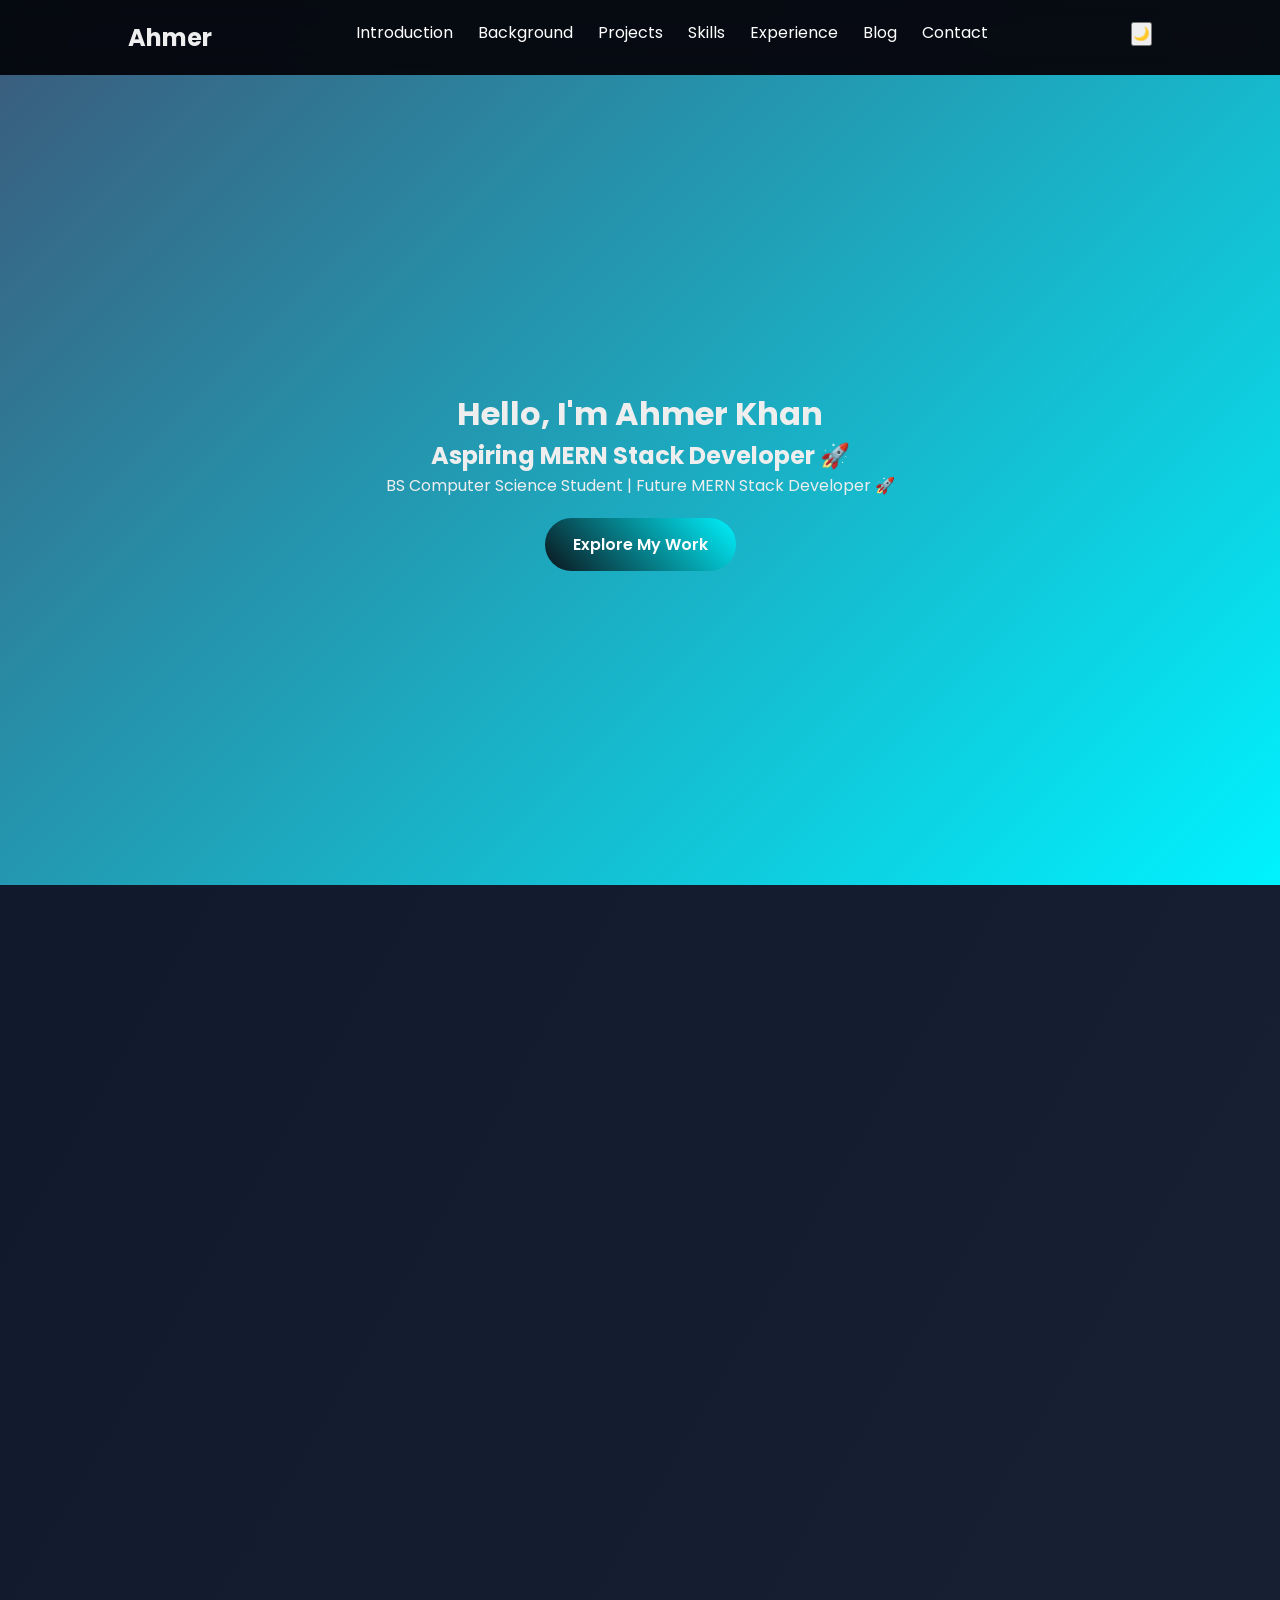
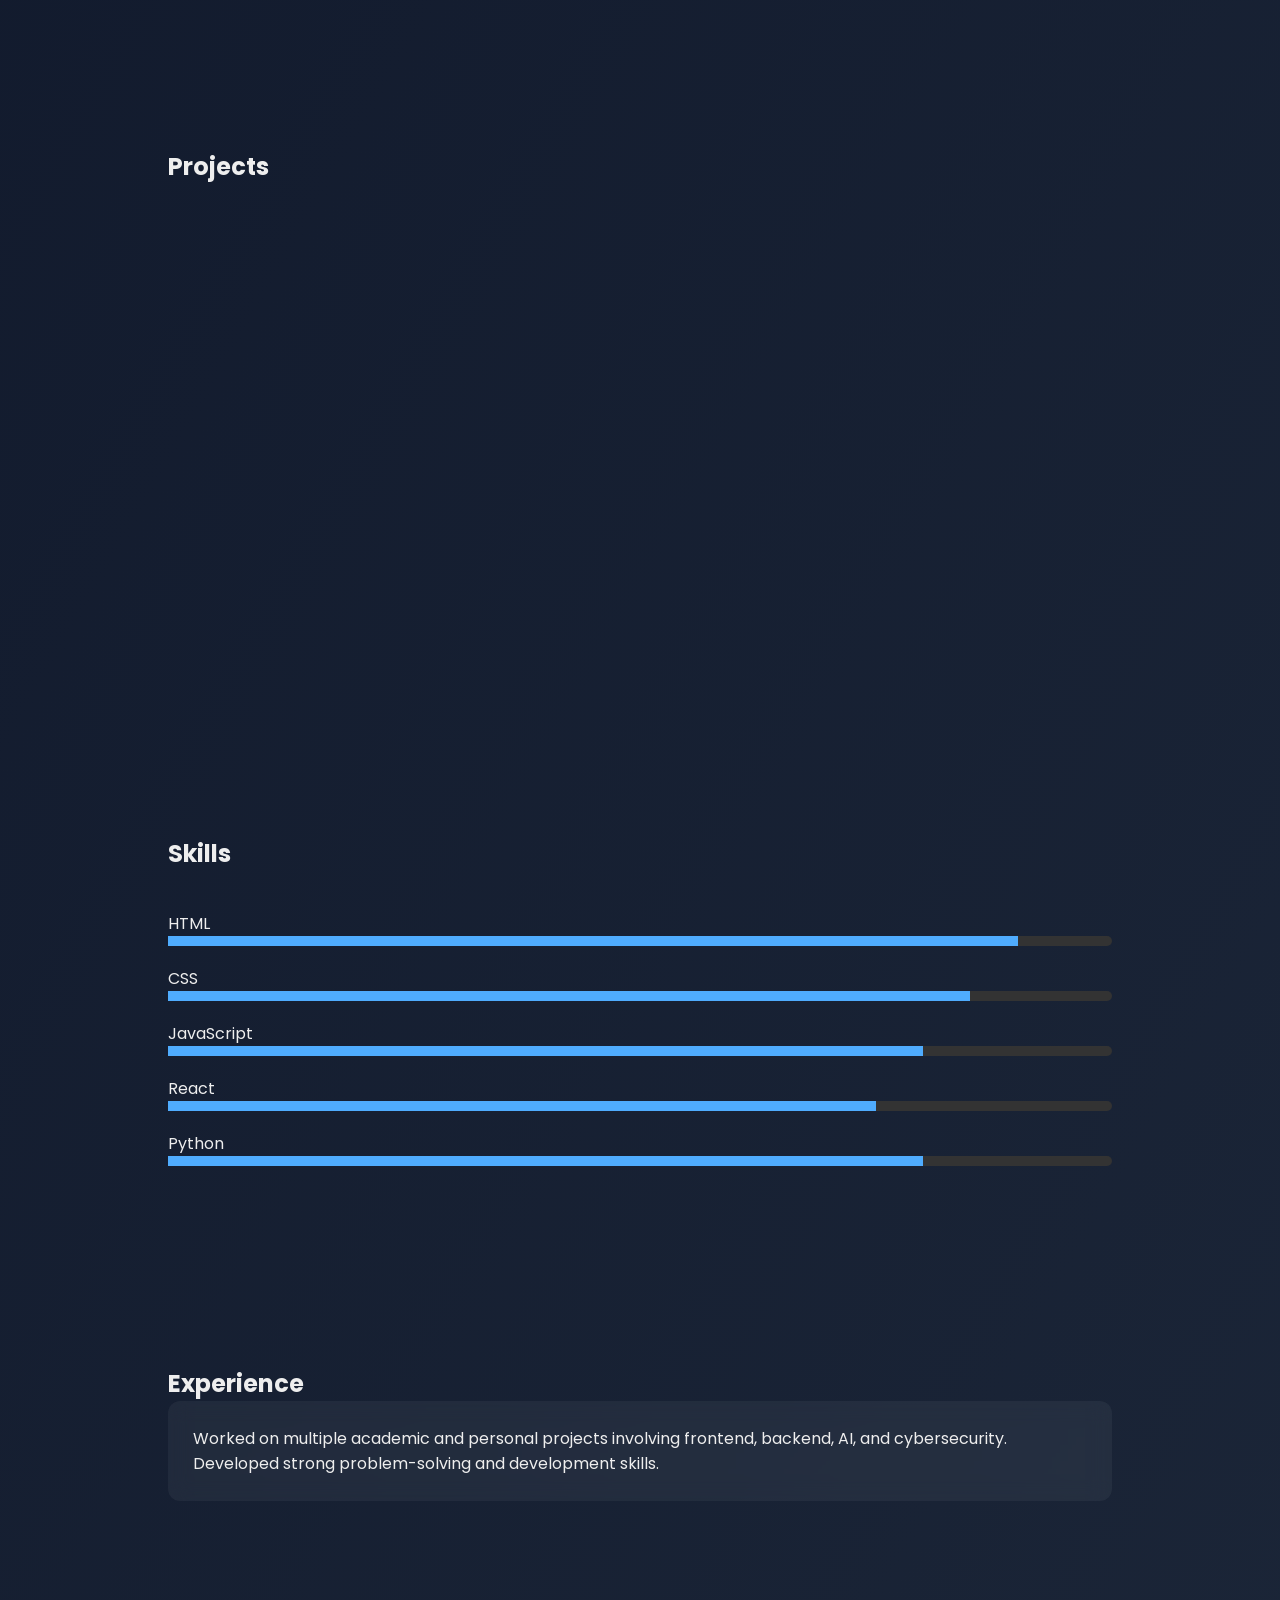
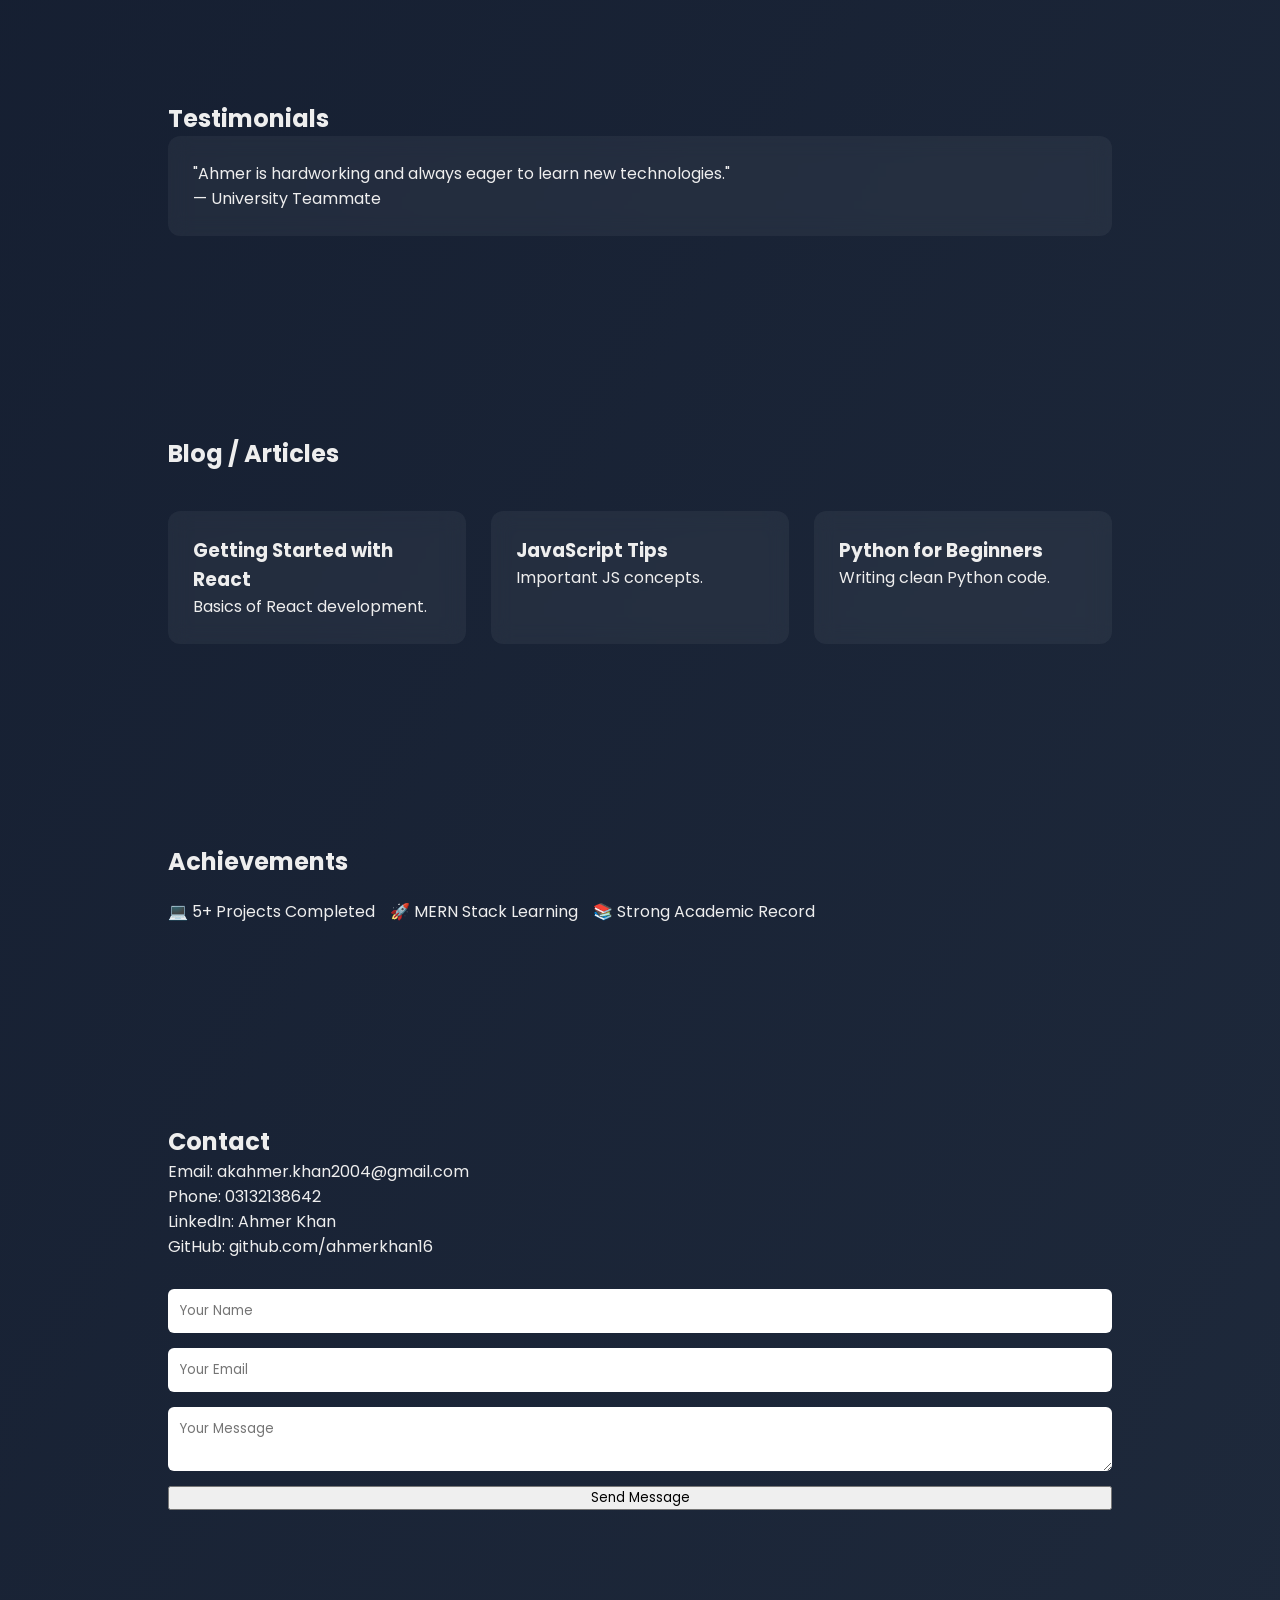
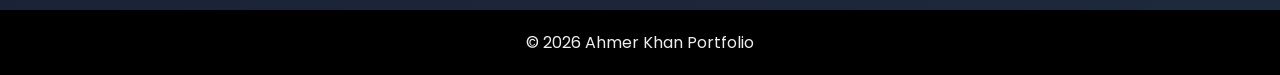
<file: Portfolio/index.html>
<!DOCTYPE html>
<html lang="en">
<head>

<meta charset="UTF-8">
<meta name="viewport" content="width=device-width, initial-scale=1.0">

<title>Ahmer Khan | Portfolio</title>

<link rel="stylesheet" href="style.css">

<link href="https://fonts.googleapis.com/css2?family=Poppins:wght@300;400;600;700&display=swap" rel="stylesheet">

<link href="https://unpkg.com/aos@2.3.1/dist/aos.css" rel="stylesheet">

</head>

<body>

<div id="progressBar"></div>

<!-- NAVBAR -->
<nav>
<h2 class="logo">Ahmer</h2>

<ul id="navLinks">
<li><a href="#about">Introduction</a></li>
<li><a href="#background">Background</a></li>
<li><a href="#projects">Projects</a></li>
<li><a href="#skills">Skills</a></li>
<li><a href="#experience">Experience</a></li>
<li><a href="#blog">Blog</a></li>
<li><a href="#contact">Contact</a></li>
</ul>

<div class="nav-buttons">
<button id="themeToggle">🌙</button>
<div class="menu" onclick="toggleMenu()">☰</div>
</div>
</nav>

<!-- HERO -->
<header class="hero">
<h1>Hello, I'm <span>Ahmer Khan</span></h1>
<h2 id="typing"></h2>
<p>BS Computer Science Student | Future MERN Stack Developer 🚀</p>

<a href="#projects" class="btn">Explore My Work</a>

</header>


<section id="about" data-aos="fade-up">
<h2>Introduction</h2>
<p>
I am a Computer Science student at KIET University passionate about building modern web applications. 
My ambition is to become a professional MERN stack developer and create scalable, user-friendly solutions.
</p>
</section>

<section id="background" data-aos="fade-up">
<h2>Background</h2>

<div class="grid">

<div class="card">
<h3>Education</h3>
<p>BS Computer Science</p>
<p>KIET University</p>
<p>Expected Graduation: 2027</p>
</div>

<div class="card">
<h3>Certifications & Courses</h3>
<ul>
<li>Data Structures & Algorithms</li>
<li>Artificial Intelligence</li>
<li>Software Engineering</li>
<li>Information Security</li>
<li>Computer Networks</li>
</ul>
</div>

</div>
</section>

<section id="projects">
<h2>Projects</h2>

<div class="grid">

<div class="project" data-aos="zoom-in">
<h3>Hospital Management System</h3>
<p><b>Role:</b> Backend Developer</p>
<p><b>Tech:</b> Python, SQL</p>
<p><b>Outcome:</b> Efficient system for managing hospital operations.</p>
</div>

<div class="project" data-aos="zoom-in">
<h3>Password Manager</h3>
<p><b>Role:</b> Python Developer</p>
<p><b>Tech:</b> Encryption</p>
<p><b>Outcome:</b> Secure password storage system.</p>
</div>

<div class="project" data-aos="zoom-in">
<h3>OCR System</h3>
<p><b>Role:</b> AI Developer</p>
<p><b>Tech:</b> Python, ML</p>
<p><b>Outcome:</b> Extracts text from images.</p>
</div>

<div class="project" data-aos="zoom-in">
<h3>Tic Tac Toe Game</h3>
<p><b>Role:</b> Frontend Developer</p>
<p><b>Tech:</b> HTML, CSS, JS</p>
<p><b>Outcome:</b> Interactive web game.</p>
</div>

</div>
</section>

<section id="skills">
<h2>Skills</h2>

<div class="skills-grid">

<div class="skill">
<p>HTML</p>
<div class="bar"><div data-width="90%"></div></div>
</div>

<div class="skill">
<p>CSS</p>
<div class="bar"><div data-width="85%"></div></div>
</div>

<div class="skill">
<p>JavaScript</p>
<div class="bar"><div data-width="80%"></div></div>
</div>

<div class="skill">
<p>React</p>
<div class="bar"><div data-width="75%"></div></div>
</div>

<div class="skill">
<p>Python</p>
<div class="bar"><div data-width="80%"></div></div>
</div>

</div>
</section>

<section id="experience">
<h2>Experience</h2>

<div class="card">
<p>
Worked on multiple academic and personal projects involving frontend, backend, AI, and cybersecurity. 
Developed strong problem-solving and development skills.
</p>
</div>
</section>

<section>
<h2>Testimonials</h2>

<div class="card">
<p>"Ahmer is hardworking and always eager to learn new technologies."</p>
<span>— University Teammate</span>
</div>

</section>

<section id="blog">
<h2>Blog / Articles</h2>

<div class="grid">

<div class="card">
<h3>Getting Started with React</h3>
<p>Basics of React development.</p>
</div>

<div class="card">
<h3>JavaScript Tips</h3>
<p>Important JS concepts.</p>
</div>

<div class="card">
<h3>Python for Beginners</h3>
<p>Writing clean Python code.</p>
</div>

</div>
</section>

<section>
<h2>Achievements</h2>

<div class="badges">
<span>💻 5+ Projects Completed</span>
<span>🚀 MERN Stack Learning</span>
<span>📚 Strong Academic Record</span>
</div>

</section>

<section id="contact">
<h2>Contact</h2>

<p>Email: akahmer.khan2004@gmail.com</p>
<p>Phone: 03132138642</p>
<p>LinkedIn: Ahmer Khan</p>
<p>GitHub: github.com/ahmerkhan16</p>

<form>
<input type="text" placeholder="Your Name">
<input type="email" placeholder="Your Email">
<textarea placeholder="Your Message"></textarea>
<button>Send Message</button>
</form>

</section>

<footer>
<p>© 2026 Ahmer Khan Portfolio</p>
</footer>

<script src="https://unpkg.com/aos@2.3.1/dist/aos.js"></script>
<script src="script.js"></script>

</body>
</html>
</file>
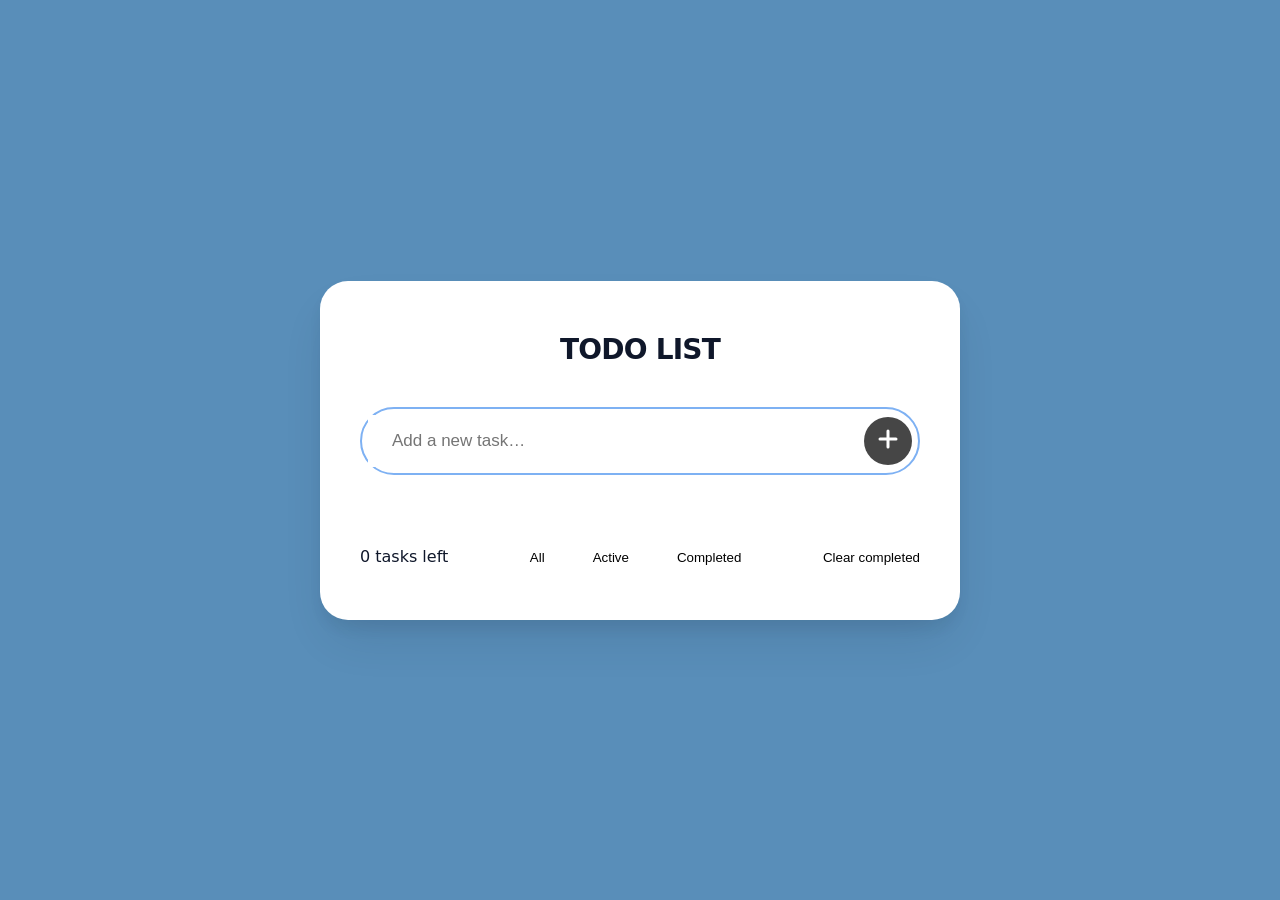
<file: TODO_List/index.html>
<!DOCTYPE html>
<html lang="en">
<head>
    <meta charset="UTF-8">
    <meta name="viewport" content="width=device-width, initial-scale=1.0">
    <title>TODO List</title>

    <link rel="stylesheet" href="style.css">
</head>
<body>
    <div class="container">
        <!-- Header -->
        <h1>TODO LIST</h1>

        <!-- Input Section -->
        <div class="input-section">
            <form id="add-form">
                <input 
                    type="text" 
                    id="task-input" 
                    placeholder="Add a new task…" 
                    autocomplete="off">
                <button type="submit" id="add-btn" aria-label="Add task">
                    <svg xmlns="http://www.w3.org/2000/svg" width="24" height="24" fill="none" viewBox="0 0 24 24" stroke="currentColor" stroke-width="3">
                        <path stroke-linecap="round" stroke-linejoin="round" d="M12 4v16m8-8H4" />
                    </svg>
                </button>
            </form>
        </div>

        <!-- Task List -->
        <ul id="task-list" class="task-list"></ul>

        <!-- Footer -->
        <div class="footer">
            <span id="task-count" class="count">0 tasks left</span>
            
            <div class="filters">
                <button class="filter-btn active" data-filter="all">All</button>
                <button class="filter-btn" data-filter="active">Active</button>
                <button class="filter-btn" data-filter="completed">Completed</button>
            </div>

            <button id="clear-btn" class="clear-btn">Clear completed</button>
        </div>
    </div>

    <script src="script.js"></script>
</body>
</html>
</file>
<file: Portfolio/style.css>
*{
margin:0;
padding:0;
box-sizing:border-box;
font-family:Poppins;
}

body{
background:linear-gradient(120deg,#0f172a,#1e293b);
color:#eee;
scroll-behavior:smooth;
}

/* PROGRESS BAR */
#progressBar{
position:fixed;
top:0;
left:0;
height:4px;
background:#268feb;
width:0%;
z-index:999;
}

/* NAV */
nav{
display:flex;
justify-content:space-between;
padding:20px 10%;
position:sticky;
top:0;
background:rgba(0,0,0,0.6);
backdrop-filter:blur(10px);
}

nav ul{
display:flex;
gap:25px;
list-style:none;
}

nav a{
color:white;
text-decoration:none;
}

/* HERO */
.hero{
height:90vh;
display:flex;
flex-direction:column;
justify-content:center;
align-items:center;
text-align:center;
background:linear-gradient(135deg,#3a5e7e,#00f2fe);
}

/* SECTIONS */
section{
padding:100px 10%;
max-width:1200px;
margin:auto;
}

/* GRID */
.grid{
display:grid;
grid-template-columns:repeat(auto-fit,minmax(280px,1fr));
gap:25px;
margin-top:40px;
}

/* CARDS */
.card,.project{
padding:25px;
border-radius:12px;
background:rgba(255,255,255,0.05);
backdrop-filter:blur(10px);
transition:0.3s;
}

.project:hover{
transform:translateY(-8px);
}

/* SKILLS */
.skills-grid{
display:grid;
gap:20px;
margin-top:40px;
}

.bar{
background:#333;
height:10px;
border-radius:10px;
}

.bar div{
background:#4facfe;
height:10px;
width:0;
transition:1s;
}

/* BADGES */
.badges{
display:flex;
gap:15px;
flex-wrap:wrap;
margin-top:20px;
}

/* FORM */
form{
margin-top:30px;
display:flex;
flex-direction:column;
gap:15px;
}

input,textarea{
padding:12px;
border-radius:6px;
border:none;
}

/* FOOTER */
footer{
text-align:center;
padding:20px;
background:#000;
}

.btn{
display:inline-block;
margin-top:20px;
padding:14px 28px;
border-radius:30px;
background:linear-gradient(45deg,#0b141c,#00f2fe);
color:white;
font-weight:600;
text-decoration:none;
transition:0.3s;
}

.btn:hover{
transform:scale(1.05);
box-shadow:0 10px 20px rgba(0,0,0,0.2);
}

/* DARK MODE */
.dark{
background:#000;
color:#eee;
}

.dark nav{
background:rgba(0,0,0,0.9);
}

.dark .card,
.dark .project{
background:rgba(255,255,255,0.05);
}

/* MOBILE MENU */
.menu{
display:none;
cursor:pointer;
font-size:22px;
}

@media(max-width:768px){

nav ul{
display:none;
flex-direction:column;
position:absolute;
top:70px;
right:0;
background:#000;
padding:20px;
width:200px;
}

.menu{
display:block;
}

}
</file>
<file: TODO_List/style.css>
:root {
    --deep-slate: #0f172a;
    --soft-off-white: #598eb9;
    --electric-indigo: #464646;
    --slate-400: #64748b;
    --slate-200: #7eb1f3;
}

* {
    margin: 0;
    padding: 0;
    box-sizing: border-box;
}

body {
    font-family: system-ui, -apple-system, BlinkMacSystemFont, "Segoe UI", Roboto, sans-serif;
    background: var(--soft-off-white);
    color: var(--deep-slate);
    min-height: 100vh;
    display: flex;
    align-items: center;
    justify-content: center;
    padding: 40px 20px;
    line-height: 1.5;
}

.container {
    width: 100%;
    max-width: 640px;
    background: #ffffff;
    border-radius: 28px;
    box-shadow: 
        0 25px 50px -12px rgb(15 23 42 / 0.12),
        0 10px 15px -3px rgb(15 23 42 / 0.08);
    overflow: hidden;
    padding: 48px 40px;
}

h1 {
    font-size: 28px;
    font-weight: 600;
    letter-spacing: -0.8px;
    text-align: center;
    margin-bottom: 36px;
}

/* INPUT */
.input-section {
    margin-bottom: 36px;
}

#add-form {
    display: flex;
    align-items: center;
    gap: 12px;
    border: 2px solid var(--slate-200);
    border-radius: 9999px;
    padding: 6px;
}

#task-input {
    flex: 1;
    padding: 16px 24px;
    font-size: 17px;
    border: none;
    outline: none;
}

#add-btn {
    width: 48px;
    height: 48px;
    background: var(--electric-indigo);
    color: white;
    border: none;
    border-radius: 9999px;
    cursor: pointer;
}

/* TASK LIST */
.task-list {
    list-style: none;
    max-height: 460px;
    overflow-y: auto;
    margin-bottom: 32px;
}

.task-list li {
    display: flex;
    align-items: center;
    gap: 16px;
    padding: 18px 24px;
    border-radius: 18px;
    margin-bottom: 8px;
    background: #fff;
}

.task-list li.completed .task-text {
    text-decoration: line-through;
    color: var(--slate-400);
}

.checkbox-label {
    position: relative;
}

.peer {
    position: absolute;
    opacity: 0;
}

.checkbox-visual {
    width: 26px;
    height: 26px;
    border: 2px solid #94a3b8;
    border-radius: 8px;
}

.peer:checked + .checkbox-visual {
    background: var(--electric-indigo);
}

/* TEXT */
.task-text {
    flex: 1;
}

/* ACTIONS */
.task-actions {
    display: flex;
    gap: 8px;
    opacity: 0;
}

.task-list li:hover .task-actions {
    opacity: 1;
}

.action-btn {
    background: none;
    border: none;
    cursor: pointer;
}

/* FOOTER */
.footer {
    display: flex;
    justify-content: space-between;
    align-items: center;
}

.filters {
    display: flex;
    gap: 4px;
}

.filter-btn {
    padding: 7px 22px;
    border-radius: 9999px;
    border: none;
    background: transparent;
    cursor: pointer;
}

.filter-btn.active {
    background: #fff;
}

.clear-btn {
    border: none;
    background: none;
    cursor: pointer;
}
</file>
